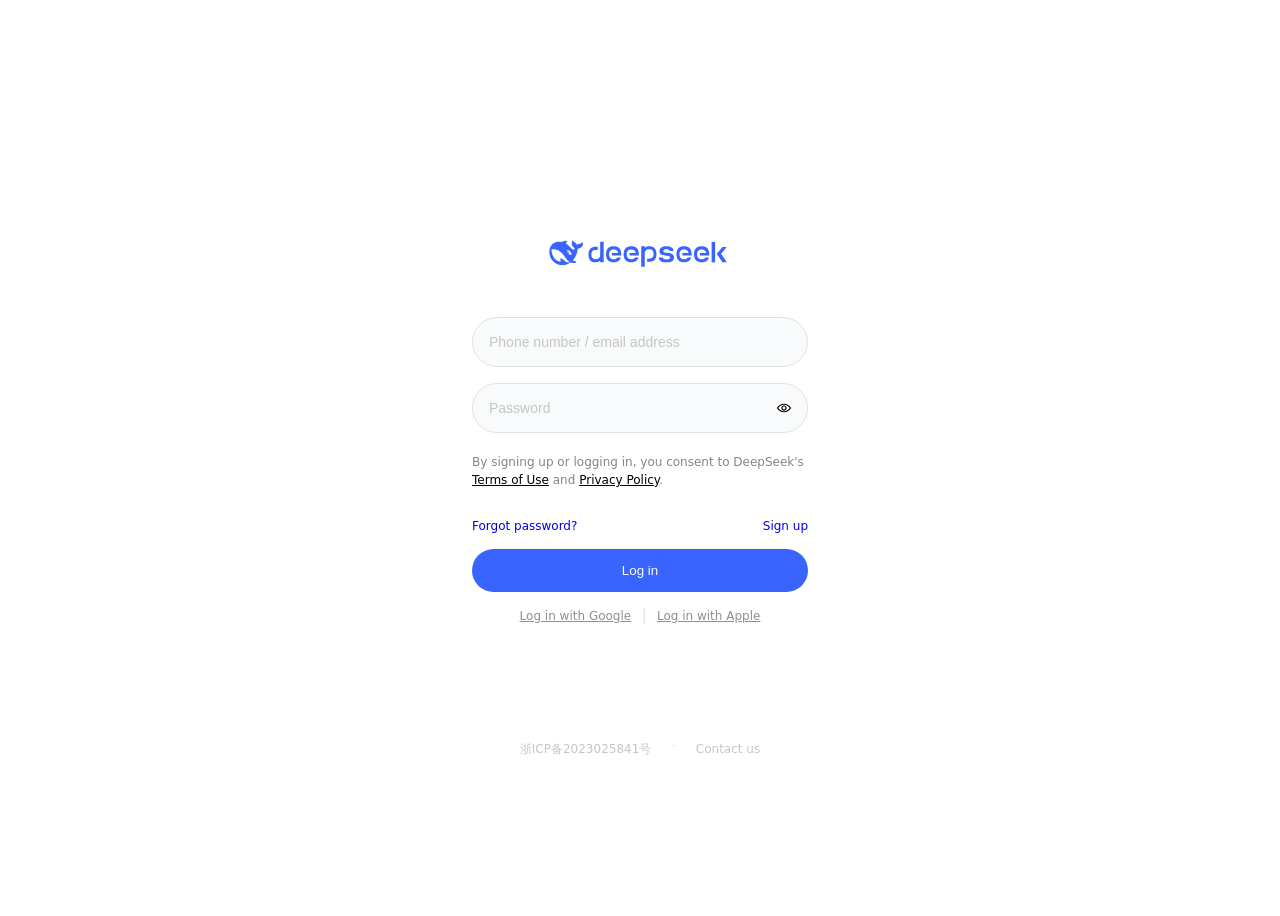
<file: index.html>
<!DOCTYPE html>
<html lang="en">
<head>
    <meta charset="UTF-8">
    <meta name="viewport" content="width=device-width, initial-scale=1.0">
    <title>Deepseek_rec_flex</title>
    <link href="style.css" rel="stylesheet">
</head>
<body>
    <div class="autologin">
        <login-content>
            <div class="logo">
                <svg width="182" height="29" viewBox="0 0 182 29" fill="none" xmlns="http://www.w3.org/2000/svg" style="color: #3964fe;"><path d="M100.136 23.7767H98.1371V20.6775H100.136C101.374 20.6775 102.625 20.3688 103.431 19.5112C104.237 18.6535 104.542 17.3378 104.542 16.0229C104.542 14.708 104.25 13.3923 103.431 12.5354C102.613 11.6777 101.374 11.3691 100.136 11.3691C98.8981 11.3691 97.6471 11.6777 96.84 12.5354C96.0335 13.393 95.7291 14.708 95.7291 16.0229V28.7513H92.2224V8.28192H95.7291V9.58548H96.372C96.4417 9.50512 96.5114 9.43685 96.5818 9.36858C97.4594 8.56781 98.8028 8.28192 100.123 8.28192C102.193 8.28192 104.261 8.7968 105.617 10.2262C106.973 11.6557 107.452 13.851 107.452 16.0357C107.452 18.2204 106.961 20.4044 105.617 21.8452C104.273 23.286 102.193 23.7781 100.136 23.7781V23.7767Z" fill="currentColor"></path><path d="M46.7705 8.83322H48.7689V11.9325H46.7705C45.5317 11.9325 44.2815 12.2411 43.475 13.0988C42.6685 13.9564 42.3649 15.2721 42.3649 16.587C42.3649 17.9019 42.6572 19.2169 43.475 20.0745C44.2928 20.9322 45.5317 21.2408 46.7705 21.2408C48.0094 21.2408 49.2603 20.9322 50.0668 20.0745C50.8732 19.2169 51.1769 17.9019 51.1769 16.587V3.84727H54.6829V24.3287H51.1769V23.0252H50.534C50.4636 23.1048 50.3939 23.1738 50.3235 23.2421C49.4466 24.0421 48.1025 24.3287 46.7819 24.3287C44.7131 24.3287 42.6444 23.8145 41.2889 22.3851C39.9334 20.9557 39.4541 18.7596 39.4541 16.5756C39.4541 14.3917 39.9448 12.207 41.2889 10.7662C42.6444 9.33672 44.7131 8.83322 46.7705 8.83322Z" fill="currentColor"></path><path d="M72.2712 16.3098V17.5565H62.9329V15.0753H69.1271C68.987 14.1721 68.6599 13.3258 68.0753 12.7078C67.234 11.816 65.9362 11.496 64.6511 11.496C63.366 11.496 62.0682 11.816 61.2269 12.7078C60.3856 13.5996 60.0812 14.9608 60.0812 16.3106C60.0812 17.6603 60.3848 19.0322 61.2269 19.9126C62.0682 20.793 63.3653 21.1251 64.6511 21.1251C65.9369 21.1251 67.234 20.8051 68.0753 19.9126C68.192 19.7867 68.2972 19.6495 68.4025 19.5122H71.8623C71.5586 20.5875 71.0793 21.5596 70.3546 22.3142C68.9522 23.7891 66.7903 24.3268 64.6511 24.3268C62.5119 24.3268 60.35 23.8005 58.9476 22.3142C57.5452 20.8279 57.031 18.5635 57.031 16.3106C57.031 14.0576 57.5338 11.7819 58.9476 10.3069C60.3621 8.83199 62.5119 8.29435 64.6511 8.29435C66.7903 8.29435 68.9522 8.82061 70.3546 10.3069C71.7684 11.7933 72.2712 14.0576 72.2712 16.3106V16.3098Z" fill="currentColor"></path><path d="M89.8732 16.3098V17.5565H80.535V15.0753H86.7292C86.5884 14.1721 86.262 13.3258 85.6774 12.7078C84.8361 11.816 83.5382 11.496 82.2532 11.496C80.9681 11.496 79.6702 11.816 78.8289 12.7078C77.9876 13.5996 77.6832 14.9608 77.6832 16.3106C77.6832 17.6603 77.9869 19.0322 78.8289 19.9126C79.6702 20.793 80.9681 21.1251 82.2532 21.1251C83.5382 21.1251 84.8361 20.8051 85.6774 19.9126C85.7947 19.7867 85.8993 19.6495 86.0038 19.5122H89.4643C89.16 20.5875 88.6806 21.5596 87.956 22.3142C86.5535 23.7891 84.3916 24.3268 82.2532 24.3268C80.1147 24.3268 77.9521 23.8005 76.5496 22.3142C75.1472 20.8279 74.6331 18.5635 74.6331 16.3106C74.6331 14.0576 75.1359 11.7819 76.5496 10.3069C77.9641 8.83199 80.114 8.29435 82.2532 8.29435C84.3923 8.29435 86.5535 8.82061 87.956 10.3069C89.3705 11.7933 89.8732 14.0576 89.8732 16.3106V16.3098Z" fill="currentColor"></path><path d="M117.446 24.3282C119.585 24.3282 121.746 24.0195 123.148 23.1391C124.551 22.2587 125.066 20.9203 125.066 19.594C125.066 18.2677 124.562 16.9179 123.148 16.0489C121.746 15.1798 119.584 14.8591 117.446 14.8591C116.533 14.8591 115.692 14.7332 115.096 14.4018C114.5 14.0583 114.278 13.5441 114.278 13.0293C114.278 12.5144 114.489 11.9888 115.096 11.6567C115.692 11.3132 116.616 11.1994 117.527 11.1994C118.438 11.1994 119.362 11.3253 119.959 11.6567C120.555 12.0002 120.777 12.5144 120.777 13.0293H124.341C124.341 11.7022 123.886 10.3532 122.612 9.48412C121.339 8.61508 119.386 8.29435 117.446 8.29435C115.506 8.29435 113.555 8.60299 112.28 9.48412C111.007 10.3645 110.55 11.7022 110.55 13.0293C110.55 14.3563 111.006 15.7054 112.28 16.5744C113.554 17.4434 115.506 17.7642 117.446 17.7642C118.451 17.7642 119.562 17.89 120.228 18.2214C120.895 18.5536 121.128 19.0791 121.128 19.594C121.128 20.1089 120.895 20.6344 120.228 20.9665C119.562 21.2979 118.545 21.4238 117.54 21.4238C116.535 21.4238 115.506 21.2979 114.851 20.9665C114.197 20.6351 113.951 20.1089 113.951 19.594H109.837C109.837 20.921 110.339 22.2701 111.754 23.1391C113.168 24.0082 115.307 24.3282 117.446 24.3282H117.446Z" fill="currentColor"></path><path d="M142.666 16.3098V17.5565H133.327V15.0753H139.522C139.382 14.1721 139.054 13.3258 138.471 12.7078C137.628 11.816 136.331 11.496 135.045 11.496C133.758 11.496 132.462 11.816 131.621 12.7078C130.779 13.5996 130.476 14.9608 130.476 16.3106C130.476 17.6603 130.779 19.0322 131.621 19.9126C132.462 20.793 133.76 21.1251 135.045 21.1251C136.33 21.1251 137.628 20.8051 138.471 19.9126C138.587 19.7867 138.692 19.6495 138.797 19.5122H142.256C141.952 20.5875 141.473 21.5596 140.749 22.3142C139.347 23.7891 137.184 24.3268 135.045 24.3268C132.906 24.3268 130.745 23.8005 129.342 22.3142C127.94 20.8279 127.426 18.5635 127.426 16.3106C127.426 14.0576 127.928 11.7819 129.342 10.3069C130.757 8.83199 132.907 8.29435 135.045 8.29435C137.183 8.29435 139.347 8.82061 140.749 10.3069C142.163 11.7933 142.665 14.0576 142.665 16.3106L142.666 16.3098Z" fill="currentColor"></path><path d="M160.266 16.3098V17.5565H150.928V15.0753H157.122C156.983 14.1721 156.655 13.3258 156.07 12.7078C155.229 11.816 153.932 11.496 152.646 11.496C151.359 11.496 150.063 11.816 149.222 12.7078C148.38 13.5996 148.076 14.9608 148.076 16.3106C148.076 17.6603 148.38 19.0322 149.222 19.9126C150.063 20.793 151.361 21.1251 152.646 21.1251C153.931 21.1251 155.229 20.8051 156.07 19.9126C156.188 19.7867 156.292 19.6495 156.398 19.5122H159.857C159.553 20.5875 159.074 21.5596 158.35 22.3142C156.947 23.7891 154.785 24.3268 152.646 24.3268C150.507 24.3268 148.346 23.8005 146.943 22.3142C145.541 20.8279 145.026 18.5635 145.026 16.3106C145.026 14.0576 145.528 11.7819 146.943 10.3069C148.357 8.83199 150.508 8.29435 152.646 8.29435C154.784 8.29435 156.946 8.82061 158.35 10.3069C159.764 11.7933 160.266 14.0576 160.266 16.3106V16.3098Z" fill="currentColor"></path><path d="M166.121 3.84727H162.615V24.3287H166.121V3.84727Z" fill="currentColor"></path><path d="M172.106 15.83L177.855 24.3269H173.519L167.768 15.83L173.519 9.00281H177.855L172.106 15.83Z" fill="currentColor"></path><g clip-path="url(#clip0_10227_148760)"><path d="M33.7472 4.32057C33.3878 4.14492 33.2334 4.48011 33.0234 4.64989C32.9516 4.70478 32.8909 4.7765 32.8302 4.84237C32.3054 5.40296 31.6921 5.77107 30.8915 5.72716C29.7206 5.6613 28.7209 6.02941 27.8368 6.92518C27.6487 5.82084 27.0245 5.16145 26.0745 4.73845C25.5776 4.51889 25.0748 4.29861 24.7265 3.82072C24.4835 3.48041 24.4169 3.10132 24.2954 2.72735C24.2179 2.50194 24.141 2.27141 23.8812 2.23263C23.5995 2.18872 23.489 2.4251 23.3784 2.6227C22.9364 3.43065 22.7652 4.32057 22.782 5.22219C22.8208 7.25012 23.677 8.86529 25.3786 10.0143C25.5718 10.146 25.6215 10.2777 25.5608 10.4702C25.4444 10.8661 25.3068 11.2504 25.1854 11.6463C25.1078 11.8988 24.9921 11.9544 24.7214 11.8439C23.7875 11.4538 22.9811 10.8764 22.2682 10.1789C21.0585 9.00873 19.9644 7.71704 18.6003 6.70563C18.2797 6.46925 17.9592 6.2497 17.6276 6.04039C16.2357 4.68868 17.8099 3.57848 18.1743 3.44675C18.5556 3.30916 18.3068 2.83639 17.0751 2.84225C15.8434 2.84737 14.7164 3.26013 13.2798 3.80974C13.0697 3.89244 12.8487 3.95245 12.6226 4.00222C11.3192 3.75485 9.96528 3.69997 8.55136 3.85951C5.88893 4.1559 3.7622 5.41467 2.19899 7.56335C0.321085 10.146 -0.120946 13.0807 0.419884 16.1412C0.988524 19.3672 2.63516 22.0377 5.16514 24.1256C7.78878 26.2904 10.8106 27.3516 14.2582 27.1481C16.352 27.0274 18.683 26.7471 21.3125 24.5215C21.9755 24.8516 22.6715 24.9833 23.8256 25.0821C24.7148 25.1648 25.571 25.0382 26.2341 24.9006C27.2726 24.6811 27.2008 23.7195 26.8254 23.5431C23.7817 22.1255 24.4499 22.7022 23.8424 22.2353C25.3888 20.4057 27.7512 17.1534 28.4801 12.725C28.5518 12.2361 28.6433 11.5475 28.6323 11.1516C28.6265 10.9101 28.6821 10.8164 28.958 10.7886C29.7206 10.7007 30.4605 10.4922 31.1403 10.1182C33.1126 9.04094 33.9082 7.27135 34.0955 5.15047C34.1233 4.82627 34.0897 4.49109 33.7472 4.32057ZM16.5613 23.4113C13.6113 21.0921 12.1806 20.3288 11.59 20.3618C11.0374 20.3947 11.137 21.027 11.2584 21.439C11.3858 21.8459 11.5512 22.1262 11.7832 22.4834C11.9434 22.7198 12.0539 23.071 11.6229 23.3352C10.673 23.9229 9.0212 23.1376 8.94363 23.0989C7.02108 21.9667 5.41396 20.4723 4.28107 18.4282C3.18697 16.4611 2.55173 14.3504 2.44708 12.0978C2.41927 11.5541 2.57954 11.3616 3.12111 11.2628C3.83392 11.1311 4.56869 11.1033 5.28077 11.2079C8.29156 11.6477 10.8545 12.9936 13.0031 15.1262C14.2297 16.3403 15.1577 17.7915 16.1135 19.2091C17.13 20.7145 18.2234 22.1489 19.6161 23.325C20.1078 23.737 20.5001 24.0502 20.8755 24.2815C19.7434 24.4081 17.8538 24.4352 16.5613 23.4128V23.4113ZM17.9753 14.3168C17.9753 14.0753 18.1685 13.8828 18.4114 13.8828C18.4663 13.8828 18.5161 13.8938 18.5607 13.9099C18.6215 13.9318 18.6771 13.9648 18.721 14.0145C18.7986 14.0914 18.8425 14.2011 18.8425 14.3168C18.8425 14.5583 18.6493 14.7508 18.4063 14.7508C18.1633 14.7508 17.9753 14.5583 17.9753 14.3168ZM22.367 16.5694C22.0853 16.685 21.8035 16.7838 21.5327 16.7948C21.1127 16.8167 20.6545 16.6462 20.4057 16.4376C20.0193 16.1134 19.7427 15.9319 19.627 15.3662C19.5773 15.1247 19.6051 14.7508 19.649 14.5363C19.7485 14.0745 19.638 13.7781 19.3123 13.5088C19.0474 13.2893 18.71 13.2285 18.3397 13.2285C18.2014 13.2285 18.0748 13.1678 17.9804 13.1187C17.826 13.0419 17.6986 12.8494 17.8201 12.613C17.8589 12.5362 18.047 12.3496 18.0909 12.3167C18.5937 12.0305 19.1733 12.1242 19.7097 12.3386C20.2066 12.5421 20.5828 12.9153 21.1236 13.443C21.6762 14.0804 21.7757 14.256 22.0904 14.7347C22.3392 15.1086 22.5654 15.4928 22.7205 15.9327C22.8142 16.2071 22.6927 16.4318 22.367 16.5694Z" fill="currentColor"></path></g><defs><clipPath id="clip0_10227_148760"><rect width="33.8978" height="24.9455" fill="white" transform="translate(0.206299 2.22727)"></rect></clipPath></defs></svg>
            </div>
            <div class="input-wrapper">
                <input type="text"  class="input-style" placeholder="Phone number / email address" size="45" value="">
                <div class="password-wrapper">
                    <input type="password" class="input-style" placeholder="Password" size="45" value="" >
                    <svg width="16" height="16" viewBox="0 0 16 16" fill="none" xmlns="http://www.w3.org/2000/svg"><path d="M15.0146 8.3086C11.7816 13.697 4.21836 13.697 0.98532 8.3086C0.871428 8.11866 0.871431 7.88135 0.98532 7.69141C4.21836 2.30301 11.7816 2.303 15.0146 7.69141C15.1285 7.88135 15.1285 8.11866 15.0146 8.3086ZM2.21091 8C5.00794 12.1994 10.9932 12.1997 13.79 8C10.9932 3.80031 5.00794 3.80061 2.21091 8Z" fill="currentColor"></path><path d="M9.40036 8C9.40036 7.2268 8.77317 6.59961 7.99997 6.59961C7.22677 6.59961 6.59958 7.2268 6.59958 8C6.59958 8.7732 7.22677 9.40039 7.99997 9.40039C8.77317 9.40039 9.40036 8.7732 9.40036 8ZM10.5996 8C10.5996 9.43594 9.43591 10.5996 7.99997 10.5996C6.56403 10.5996 5.40036 9.43594 5.40036 8C5.40036 6.56406 6.56403 5.40039 7.99997 5.40039C9.43591 5.40039 10.5996 6.56406 10.5996 8Z" fill="currentColor"></path></svg>
                </div>
            </div>
            <div class="consent">
                <p>By signing up or logging in, you consent to DeepSeek's <a href="https://cdn.deepseek.com/policies/en-US/deepseek-terms-of-use.html?locale=en_US" target="_blank" rel="noopener noreferrer">Terms of Use</a> and <a href="https://cdn.deepseek.com/policies/en-US/deepseek-privacy-policy.html?locale=en_US" target="blank" rel="noopener noreferrer">Privacy Policy</a>.</p>
            </div>
            <div class="links">
                <a href="https://chat.deepseek.com/forgot_password">Forgot password?</a>
                <a href="https://chat.deepseek.com/sign_up">Sign up</a>
            </div>
            <button type="button">Log in</button>
            <div class="social-login">
            <a href="https://accounts.google.com/v3/signin/accountchooser?access_type=offline&client_id=205977709770-3d0am349pfuhpv45soo1qt5o6h7cbofk.apps.googleusercontent.com&prompt=consent&redirect_uri=https%3A%2F%2Fchat.deepseek.com%2Fapi%2Fv0%2Fusers%2Foauth%2Fgoogle%2Fcallback&response_type=code&scope=profile+email&state=[base64]%3D%3D&dsh=S-1257583886%3A1789681311385152&o2v=1&service=lso&flowName=GeneralOAuthFlow&opparams=%253F&continue=https%3A%2F%2Faccounts.google.com%2Fsignin%2Foauth%2Fconsent%3Fauthuser%3Dunknown%26part%[base64]%26flowName%3DGeneralOAuthFlow%26as%3DS-1257583886%253A1789681311385152%26client_id%3D205977709770-3d0am349pfuhpv45soo1qt5o6h7cbofk.apps.googleusercontent.com%26requestPath%3D%252Fsignin%252Foauth%252Fconsent%23&app_domain=https%3A%2F%2Fchat.deepseek.com">Log in with Google</a>
            <span style="color: rgba(182, 181, 181, 0.434);">&nbsp;|&nbsp;</span>
            <a href="https://appleid.apple.com/auth/authorize?client_id=com.deepseek.chat-web-prod&redirect_uri=https%3A%2F%2Fchat.deepseek.com%2Foauth_apple_callback&response_type=code%20id_token&state=10vwk0gabp6bijdjhu4j2tl&scope=name%20email&nonce=amlx5ziuywgdphq0z22bym&response_mode=web_message&frame_id=aa8d3475-6ace-4e07-a426-7a0b35d5d42c&m=11&v=1.5.6" >Log in with Apple</a>
            </div>
        </login-content>
        <footer>
            <div>
                <a href="https://beian.miit.gov.cn" target="_blank" rel="noopener noreferrer" style="text-decoration: none;"><span style="color: rgba(0, 0, 0, 0.226);">浙ICP备2023025841号</span></a>
                <span style="color: rgba(166, 165, 165, 0.226);">&nbsp; · &nbsp;</span>
                <a href="https://trtgsjkv6r.feishu.cn/share/base/form/shrcnhcHE4A6lQaQ3v0raCXmBAg?hide_uid=1&hide_source=1&hide_app_version=1&hide_os_version=1&hide_device_brand=1&hide_device_model=1&hide_app_locale=1&hide_screen_resolution=1&prefill_source=web_auth&prefill_app_version=2.5.0&prefill_app_locale=en-US&prefill_screen_resolution=3360x2100" target="_blank" rel="noopener noreferrer" style="text-decoration: none;"><span style="color: rgba(0, 0, 0, 0.226)">Contact us</span></a>
            </div>
        </footer>

        
    </div>
    
</body>
</html>
</file>
<file: style.css>
body{
    height: 100vh;
    display: flex;
    justify-content: center;
    align-items: center;
    font-family: "quote-cjk-patch", "Inter", system-ui, -apple-system, BlinkMacSystemFont, "Segoe UI", Roboto, Oxygen, Ubuntu, Cantarell, "Open Sans", "Helvetica Neue", sans-serif;
  
    
}
.autologin{
    width:336px;
    height:600px;
    display: flex;
    flex-direction: column;
    justify-content: space-between;
    align-items: center;
}
login-content {
    display: flex;
    flex-direction: column;
    align-items: center;
}
.logo {
    display: block;
    width: 182px;
    height: 29px;
    margin-top: 80px;
    margin-bottom: 50px;
}
.input-wrapper{
    display:flex;
    flex-direction: column;
    gap: 16px;
}
input[type="text"], input[type="password"]{
    width: 336px;
    align-self: center;
    box-sizing: border-box;
    border: 0.5px solid #e0e1e1;
    border-radius: 100px ;
    padding: 16px;
    background-color: #f9fafb;
    font-size: 14px;
    caret-color: rgba(57, 129, 254, 0.826);  
}
.password-wrapper {
    align-items: center;
    position: relative;
}
.password-wrapper input {
    width: 100%;
    box-sizing: border-box;
}
.password-wrapper svg {
    width: 16px;
    height: 16px;
    position: absolute;
    right: 16px;
    top: 50%;
    transform: translateY(-50%);
    margin: 0;
}
::placeholder{
    color: #c5c6c6;
}
p{
    font-size: 12px;
    color:#81858c;
    text-align: left;
    line-height: 18px;
    margin-top: 20px;
    margin-bottom: 30px;
    width: 336px;
    
}
a{
    font-size: 12px; 
}
.consent a{
    color: black;
       
}
.links {
    display: flex;
    width: 336px;
    height: 20px;
    justify-content: space-between;
    margin-bottom: 10px;
}
.links a {
    text-decoration: none;
}
.links a:hover{
    color:rgba(57, 129, 254, 0.826);
}
button{
    width:336px;
    align-self: center;
    display: block;
    padding: 12px;
    background-color:rgb(57, 100, 254);
    border-radius: 100px ;
    border-color: transparent;
    color: white; 
    margin-bottom: 13px; 
    
}
button:hover{
    background-color:rgba(57, 100, 254, 0.668);
    cursor: pointer;
}
.social-login{
    height: 20px;
    text-align: center;
}
.social-login a{
    color:#908f8f
}
.social-login a:hover{
    color:rgb(57, 100, 254);
}
footer{
    display:flex;
    text-align: center;
    align-self: center;
    font-size: 20px;
}
</file>
